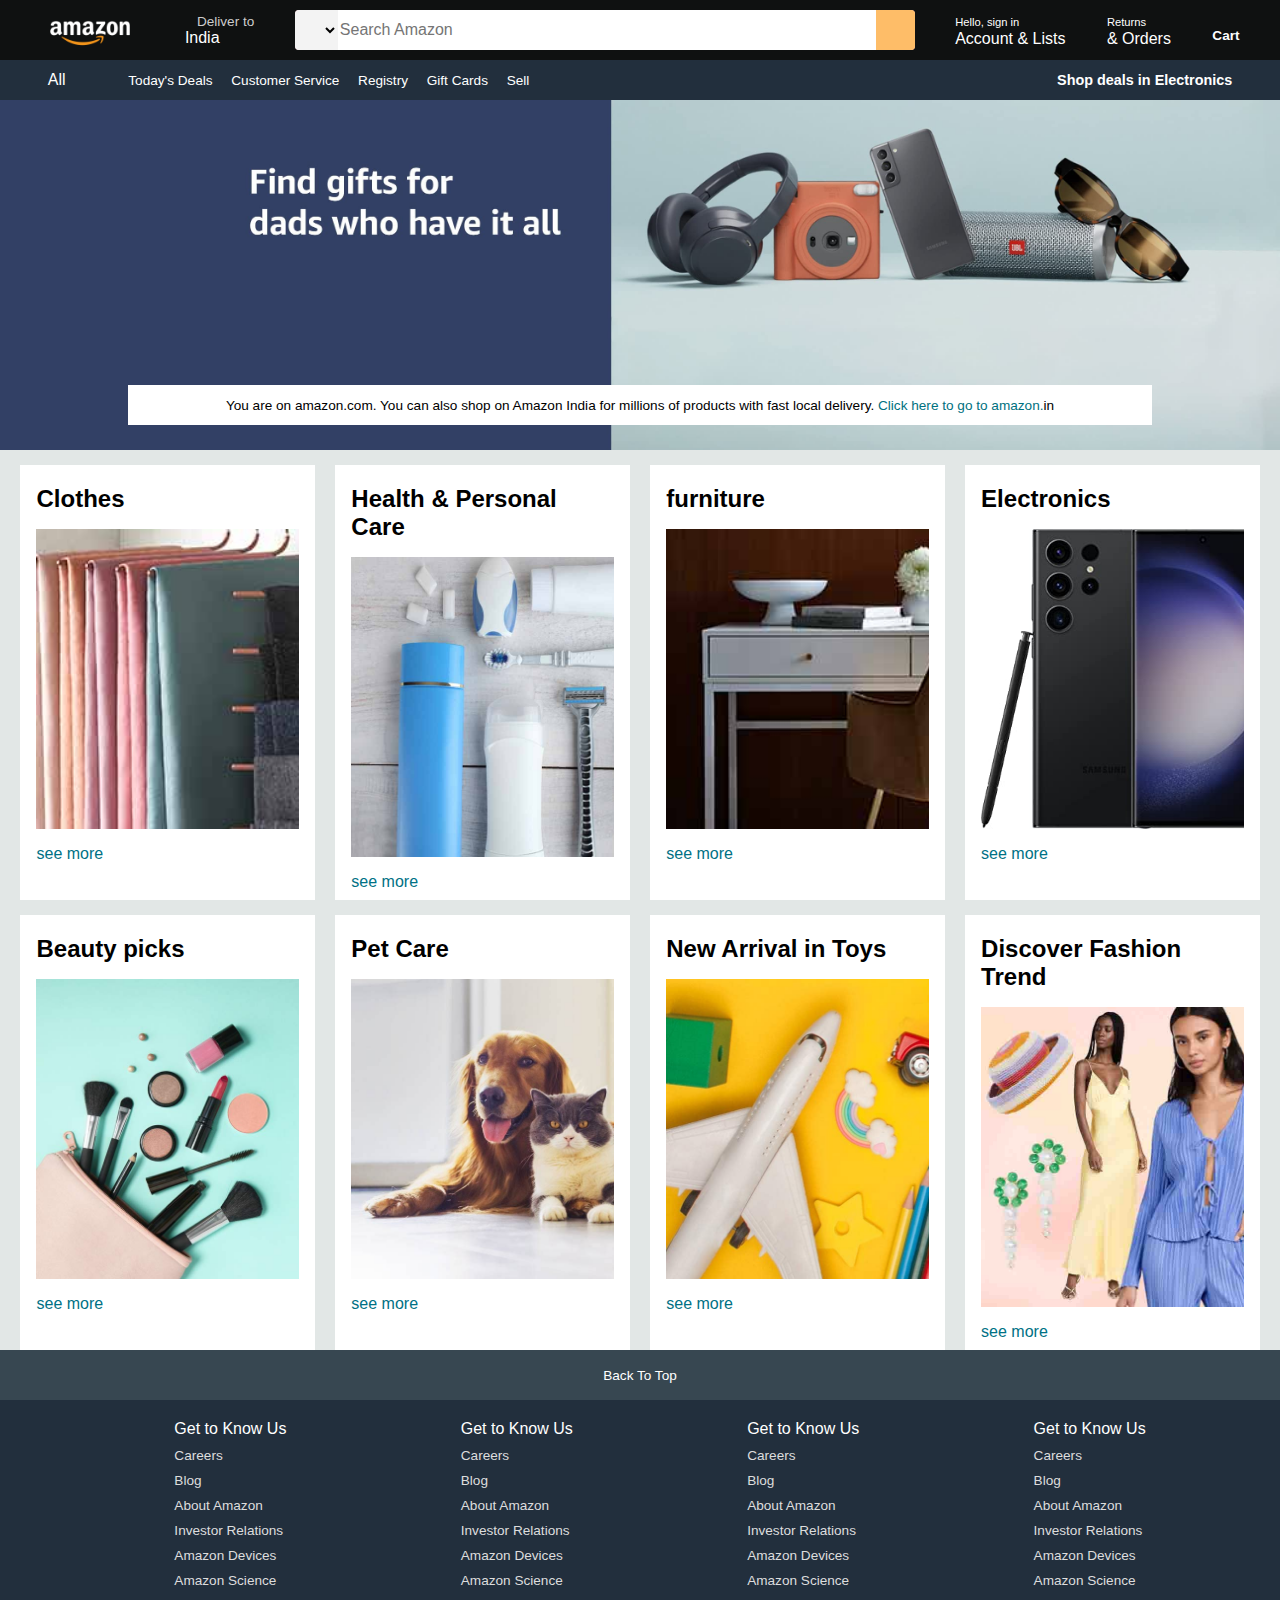
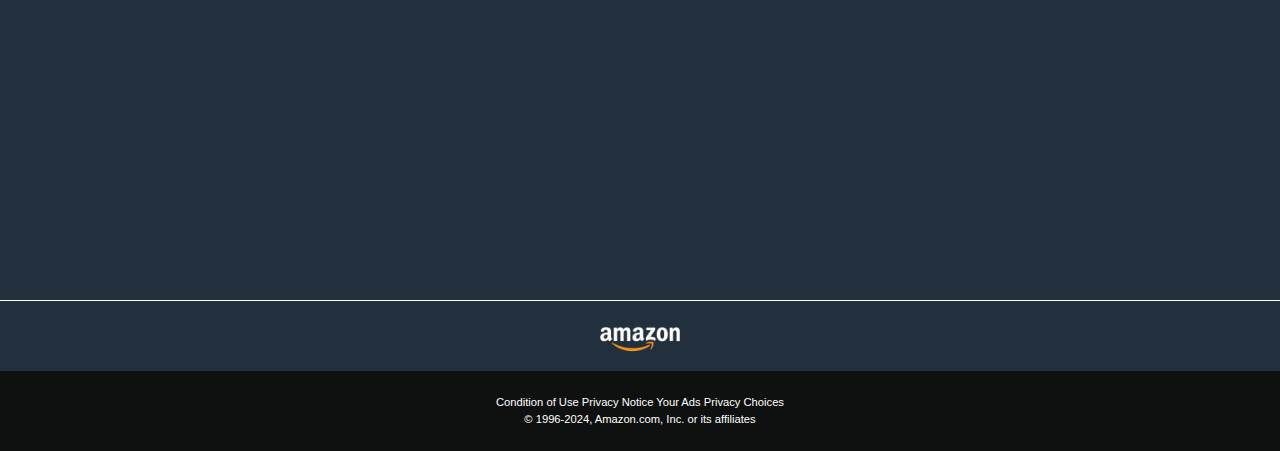
<file: Amazon/index.html>
<!DOCTYPE html>
<html lang="en">
<head>
    <meta charset="UTF-8">
    <meta name="viewport" content="width=device-width, initial-scale=1.0">
    <title>Amazone</title>
    <link rel="stylesheet" href="style.css">
    <link rel="stylesheet" href="https://cdnjs.cloudflare.com/ajax/libs/font-awesome/6.5.2/css/all.min.css" integrity="sha512-SnH5WK+bZxgPHs44uWIX+LLJAJ9/2PkPKZ5QiAj6Ta86w+fsb2TkcmfRyVX3pBnMFcV7oQPJkl9QevSCWr3W6A==" crossorigin="anonymous" referrerpolicy="no-referrer" />
</head>
<body>
    <header>
        <div class="navbar">
            <div class="nav-logo border">
                <div class="logo"></div>

            </div>
            <div class="nav-address border">
                <p class="add-first">Deliver to</p>
                <div class="add-icon">
                    <i class="fa-solid fa-location-dot"></i>
                    <p class="add-sec">India</p>
                </div>
            </div>
            <div class="nav-search">
                <select class="search-select">
                    <option>

                    </option>
                </select>
                <input placeholder="Search Amazon" class="search-input">
                <div class="search-icon">
                    <i class="fa-solid fa-magnifying-glass"></i>
                </div>
                </div>
                <div class="nav-signin border">
                    <p><span>Hello, sign in</span></p>
                    <p class="nav-second">Account & Lists</p>
                </div>
                <div class="nav-return border">
                    <p><span>Returns</span></p>
                    <p class="nav-second">& Orders</p>
                </div>
                <div class="nav-cart border">
                    <i class="fa-solid fa-cart-shopping"></i>
                    Cart
                </div>
            </div>
            <div class="panel">
                <div class="panel-all">
                    <i class="fa-solid fa-bars"></i>
                    All
                </div>
                <div class="panel-ops">
                    <p>Today's Deals</p>
                    <p>Customer Service</p>
                    <p>Registry</p>
                    <p>Gift Cards</p>
                    <p>Sell</p>
                    
                </div>   
                <div class="panel-deals">
                    Shop deals in Electronics
                </div>             
            </div>
        

    </header>
    <div class="hero-section">
        <div class="hero-msg">
            <p>You are on amazon.com. You can also shop on Amazon India for millions of products with fast local delivery. <a> Click here to go to amazon.</a>in</p>
        </div>
    </div>
    <div class="shop-section">
        <div class="box">
            <div class="box-content">
            <h2>Clothes</h2>
            <div class="box-img" style="background-image: url('box1_image.jpg');"></div>
                <p>see more</p>
            </div>
        </div>
            
    
        <div class="box">
            <div class="box-content">
                <h2>Health & Personal Care</h2>
                <div class="box-img" style="background-image: url('box2_image.jpg');"></div>
                    <p>see more</p>
                </div>
            </div>
        
        <div class="box">
            <div class="box-content">
                <h2>furniture</h2>
                <div class="box-img" style="background-image: url('box3_image.jpg');"></div>
                    <p>see more</p>
                </div>
            </div>
        
        <div class="box">
            <div class="box-content">
                <h2>Electronics</h2>
                <div class="box-img" style="background-image: url('box4_image.jpg');"></div>
                    <p>see more</p>
                </div>
            </div>
            <div class="box">
                <div class="box-content">
                <h2>Beauty picks</h2>
                <div class="box-img" style="background-image: url('box5_image.jpg');"></div>
                    <p>see more</p>
                </div>
            </div>
                
        
            <div class="box">
                <div class="box-content">
                    <h2>Pet Care</h2>
                    <div class="box-img" style="background-image: url('box6_image.jpg');"></div>
                        <p>see more</p>
                    </div>
                </div>
            
            <div class="box">
                <div class="box-content">
                    <h2>New Arrival in Toys</h2>
                    <div class="box-img" style="background-image: url('box7_image.jpg');"></div>
                        <p>see more</p>
                    </div>
                </div>
            
            <div class="box">
                <div class="box-content">
                    <h2>Discover Fashion Trend</h2>
                    <div class="box-img" style="background-image: url('box8_image.jpg');"></div>
                        <p>see more</p>
                    </div>
                </div>           
        </div>
        
        
    </div>

    <footer>
        <div class="foot-panel1">
            Back To Top
        </div>
        <div class="foot-panel2">
            <ul>
            <p>Get to Know Us</p>
            <a>Careers</a>
            <a>Blog</a>
            <a>About Amazon</a>
            <a>Investor Relations</a>
            <a>Amazon Devices</a>
            <a>Amazon Science</a>
            </ul>
            <ul>
                <p>Get to Know Us</p>
                <a>Careers</a>
                <a>Blog</a>
                <a>About Amazon</a>
                <a>Investor Relations</a>
                <a>Amazon Devices</a>
                <a>Amazon Science</a>
            </ul>
            <ul>
                    <p>Get to Know Us</p>
                    <a>Careers</a>
                    <a>Blog</a>
                    <a>About Amazon</a>
                    <a>Investor Relations</a>
                    <a>Amazon Devices</a>
                    <a>Amazon Science</a>
            </ul> 
            <ul>
                <p>Get to Know Us</p>
                <a>Careers</a>
                <a>Blog</a>
                <a>About Amazon</a>
                <a>Investor Relations</a>
                <a>Amazon Devices</a>
                <a>Amazon Science</a>
                </ul>           
        </div>
        <div class="foot-panel3">
            <div class="logo"></div>
        </div>

        <div class="foot-panel4">
            <div class="pages">
                <a>Condition of Use</a>
                <a>Privacy Notice</a>
                <a>Your Ads Privacy Choices</a>
            </div>
            <div class="copyright">
                © 1996-2024, Amazon.com, Inc. or its affiliates
            </div>
        </div>
    </footer>
</body>
</html>
</file>
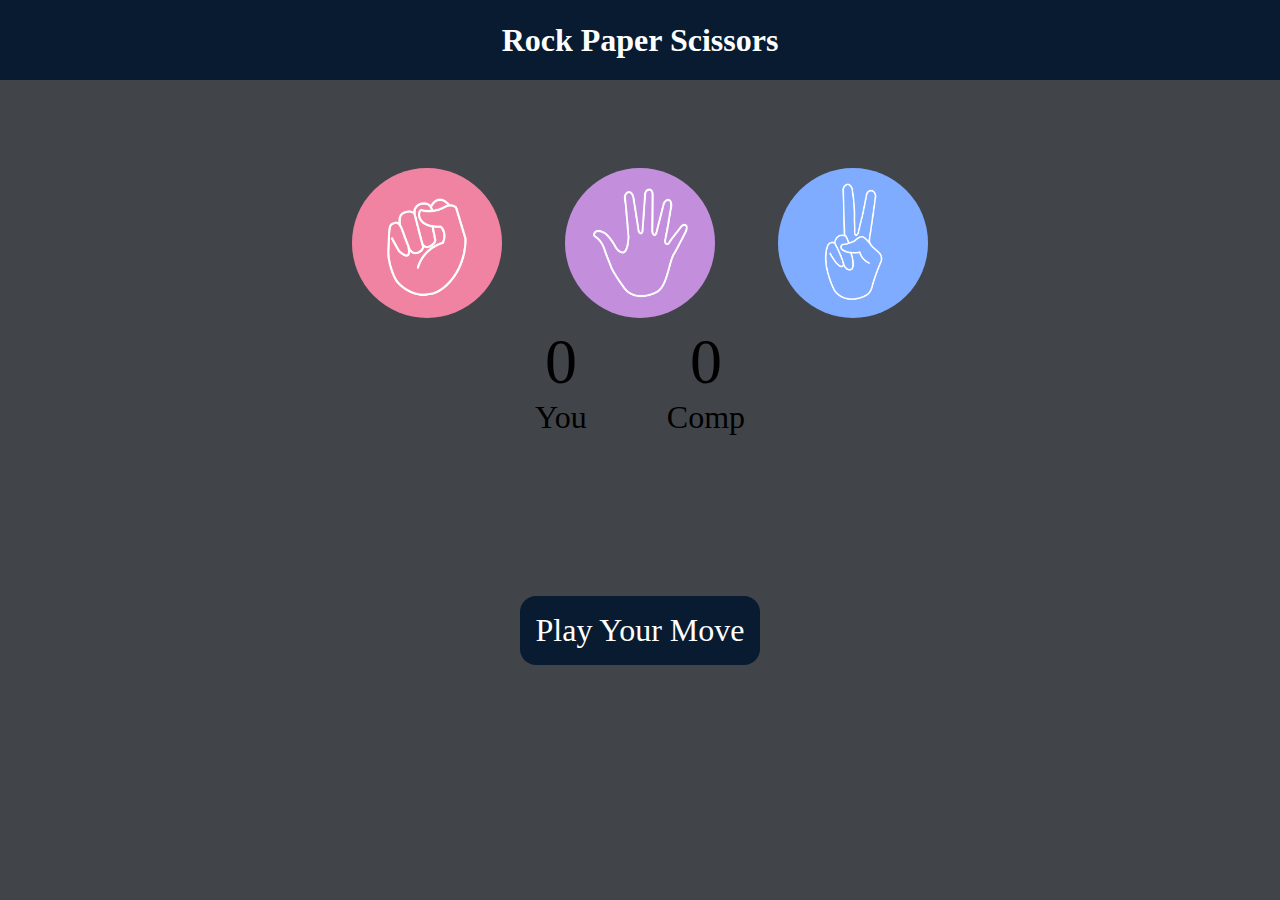
<file: rock paper scisor/index.html>
<!DOCTYPE html>
<html lang="en">
<head>
    <meta charset="UTF-8">
    <meta name="viewport" content="width=device-width, initial-scale=1.0">
    <title>Rock Paper Scissors</title>
    <link rel="stylesheet" href="style.css"/>
</head>
<body>
    <h1>Rock Paper Scissors</h1>
    <div class="choices">
        <div class="choice" id="rock">
            <img src="./image/rock.png">
        </div>
        <div class="choice" id="paper">
            <img src="./image/paper.png">
        </div>
        <div class="choice" id="scissors">
            <img src="./image/scissors.png">
        </div>
    </div>
    <div class="score-board">
        <div class="score">
            <p id="user-score">0</p>
            <p>You</p>
        </div>
        <div class="score">
            <p id="comp-score">0</p>
            <p>Comp</p>
        </div>
    </div>
    <div class="msg-container">
        <p id="msg">Play Your Move</p>
    </div>
    <script src="script.js"></script>
</body>
</html>
</file>
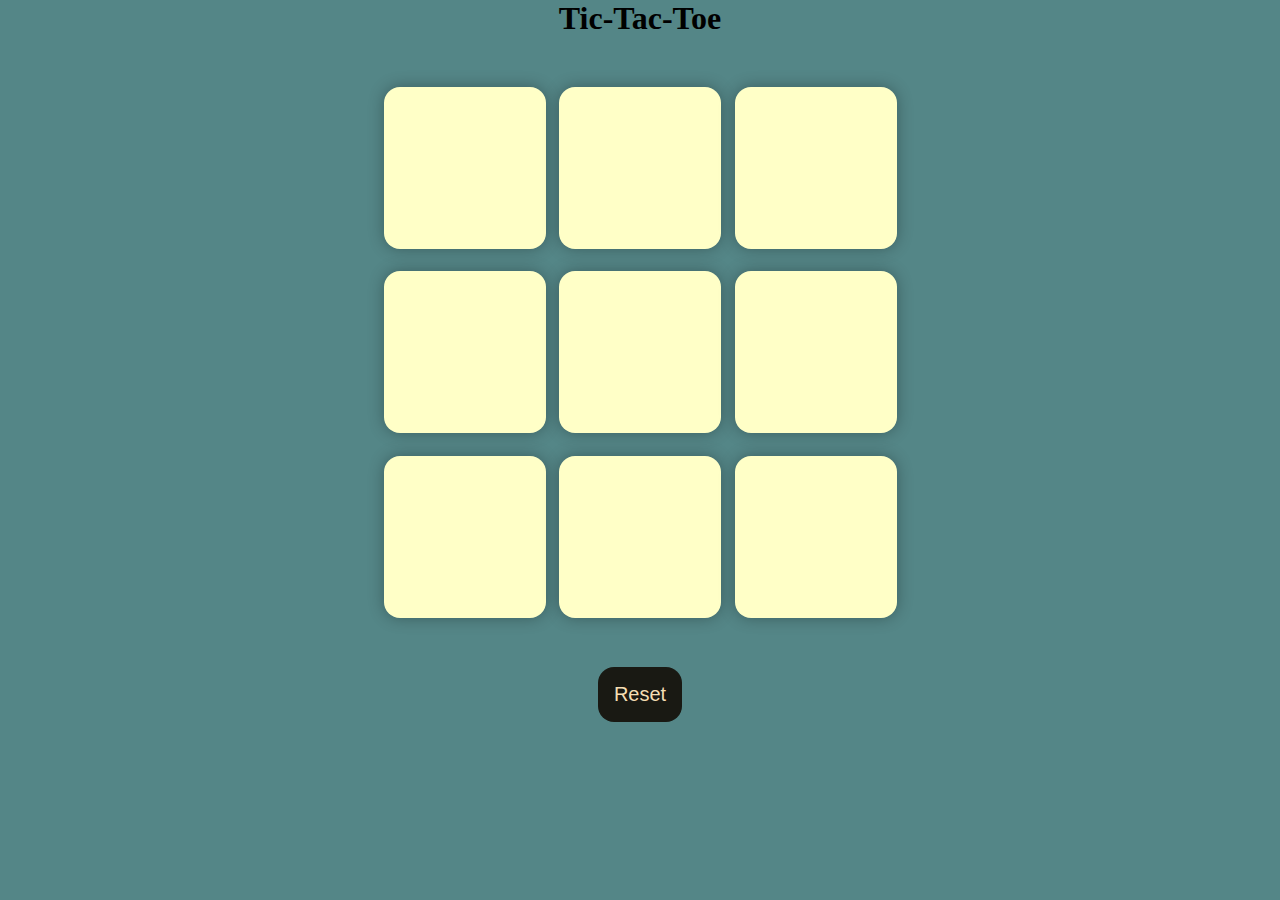
<file: tic-tac-toe/index.html>
<!DOCTYPE html>
<html lang="en">
<head>
    <meta charset="UTF-8">
    <meta name="viewport" content="width=device-width, initial-scale=1.0">
    <title>Tic-Tac-Toe Game</title>
    <link rel="stylesheet" href="style.css"/>
</head>
<body>
    <div class="msg-container hide">
        <p id="msg">Winner</p>
        <button id="new-btn">New Game</button>
    </div>
    <main>
        <h1>Tic-Tac-Toe</h1>
        <div class="container">
        <div class="game">
            <button class="box"></button>
            <button class="box"></button>
            <button class="box"></button>
            <button class="box"></button>
            <button class="box"></button>
            <button class="box"></button>
            <button class="box"></button>
            <button class="box"></button>
            <button class="box"></button>
        
        </div>
    </div>
    <button id="reset-btn">Reset</button>
    </main>
    <script src="script.js"></script>
</body>
</html>
</file>
<file: Amazon/style.css>
* {
    margin: 0;
    font-family: Arial;
    border: border-box;
}
.navbar {
    height: 60px;
    background-color: #0f1111;
    color: white;
    display: flex;
    align-items: center;
    justify-content: space-evenly;
}
.nav-logo {
    height: 50px;
    width: 100px;
}
.logo {
    background-image: url("amazon_logo.png");
    height: 50px;
    background-size: cover;
    width: 100%;
}
.border{
    border: 1.5px solid transparent;
}
.border:hover{
    border: solid white 1.5px;
}
/** box2 **/
.add-first{
    color: #cccccc;
    font-size: 0.85rem;
    margin-left: 15px;
}
.add-sec{
    font-size: 1rem;
    margin-left: 3px;
}
.add-icon{
    display: flex;
    align-items: center;
}

/**box3**/
.nav-search{
    display: flex;
    justify-content: space-evenly;
    background-color: pink;
    width: 620px;
    height: 40px;
    border-radius: 4px;
}
.search-select{
    background-color: #f3f3f3;
    width: 50px;
    text-align: center;
    border-top-left-radius: 4px;
    border-bottom-left-radius: 4px;
    border: none;
}
.search-input{
    width: 100%;
    font-size: 1rem;
    border: none;

}

.search-icon{
    width: 45px;
    display:flex;
    justify-content: center;
    align-items: center;
    font-size: 1.2rem;
    background-color: #febd68;
    border-top-right-radius: 4px;
    border-bottom-right-radius: 4px;
    color: #0f1111;
    
}
.nav-search:hover{
    border:2px solid orange;
}
/**box4**/
span{
    font-size: 0.7rem;
}
.nac-second{
    font-size: 0.85rem;
    font-weight: 700;
}

/**box6**/

.nav-cart i{
    font-size: 30px;
}
.nav-cart{

    font-size: .85rem;
    font-weight: 700;
}

/**panel**/

.panel{
    height: 40px;
    background-color: #222f3d;
    display: flex;
    color: white;
    align-items: center;
    justify-content: space-evenly;
}
.panel-ops p{
    display: inline;
    margin-left: 15px;
   
}
.panel-ops{
    width: 70%;
    font-size: 0.85rem;
}
.panel-deals{
    font-size: 0.9rem;
    font-weight: 700;
}

/**hero section**/
.hero-section{
    background-image: url("hero_image.jpg");
    background-size: cover;
    height: 350px;
    display: flex;
    justify-content: center;
    align-items: flex-end;
}
.hero-msg{
    background-color: white;
    color: black;
    display: flex;
    height: 40px;
    align-items: center;
    justify-content: center;
    font-size: 0.85rem;
    width: 80%;
    margin-bottom: 25px;
}

.hero-msg a{
    color: #007180;
}
/**shop section**/
.shop-section{
    display: flex;
    flex-wrap: wrap;
    justify-content: space-evenly;
    background-color: #e2e7e6;
}
.box{
    /*border: 2px solid black;*/
    height: 400px;
    width: 23%;
    background-color: white;
    padding: 20px 0px 15px;
    margin-top: 15px;

}
.box-img{
    height: 300px;
    background-size: cover;
    background-repeat: no-repeat;
    margin-top: 1rem;
    margin-bottom: 1rem;
}
.box-content{
    margin-left: 1rem;
    margin-right: 1rem;
}
.box-content p{
    color: #007185;
}

/*footer*/
.footer{
    margin-top: 15px;
}
.foot-panel1{
    background-color: #374751;
    color: white;
    height: 50px;
    display: flex;
    justify-content: center;
    align-items: center;
    font-size: 0.85rem;
}
.foot-panel2{
    background-color: #222f3d;
    color: white;
    height: 500px;
    display: flex;
    justify-content: space-evenly;
}
ul{
    margin-top: 20px;
}
ul a{
    display: block;
    font-size: 0.85rem;
    margin-top: 10px;
    color: #dddddd;
}
.foot-panel3{
    background-color: #222f3d;
    color: white;
    border-top: 0.5px solid white;
    height: 70px;
    display: flex;
    justify-content: center;
    align-items: center;
}
.logo {
    background-image: url("amazon_logo.png");
    height: 50px;
    background-size: cover;
    width: 100px;
}
.foot-panel4{
    background-color: #0f1111;
    color: white;
    height: 80px;
    font-size: 0.7rem;
    text-align: center;
}
.pages{
   
    padding-top: 25px;
}
.copyright{
    padding-top: 5px;

}
</file>
<file: rock paper scisor/style.css>
*{
    margin: 0;
    padding: 0;
    text-align: center;
}
body{
    background-color: #414549;
}
h1{
    background-color: #081b31;
    color: white;
    height: 5rem;
    line-height: 5rem;
}

.choice{
    height: 165px;
    width: 165px;
    border-radius: 50%;
    display: flex;
    justify-content: center;
    align-items: center;
}
.choice:hover{
    background-color: #081b31;
    cursor: pointer;
}
img{
    height: 150px;
    width: 150px;
    object-fit: cover;
    border-radius: 50%;
}
.choices{
    display: flex;
    justify-content: center;
    align-items: center;
    gap: 3rem;
    margin-top: 5rem;
}
.score-board{
    display: flex;
    justify-content: center;
    align-items: center;
    font-size: 2rem;
    gap: 5rem;
}

#user-score,
#comp-score{
    font-size: 4rem;
    
}

.msg-container{
    margin-top: 5rem;
    
}
#msg{
    background-color: #081b31;
    color: white;
    font-size: 2rem;
    margin-top: 5rem;
    display:inline-flex;
    padding: 1rem;
    border-radius: 1rem;
    white-space: wrap;
}
</file>
<file: tic-tac-toe/style.css>
* {
    margin: 0px;
    padding: 0px;
}
body{
    background-color: #548687;
    text-align: center;
}
.container{
    height: 70vh;
    display: flex;
    flex-wrap: wrap;
    justify-content: center;
    align-items: center;
}

.game{
    height: 60vmin;
    width: 60vmin;
    display: flex;
    flex-wrap: wrap;
    justify-content: center;
    align-items: center;
    gap: 1.5vmin;
}

.box{
    height: 18vmin;
    width: 18vmin;
    border-radius: 1rem;
    border: none;
    box-shadow: 0 0 1rem rgba(0,0,0,0.3);
    font-size: 8vmin;
    color:black;
    background-color: #ffffc7;
}

#reset-btn{
    padding: 1rem;
    font-size: 1.25rem;
    background-color: #191913;
    color: wheat;
    border-radius: 1rem;
    border: none;
}
#new-btn{
    padding: 1rem;
    font-size: 1.25rem;
    background-color: #191913;
    color: wheat;
    border-radius: 1rem;
    border: none;
}
#msg{
    color: wheat;
    font-size: 5vmin;
}

.msg-container{
    height: 80vmin;
    display: flex;
    flex-wrap: wrap;
    justify-content: center;
    align-items: center;
    flex-direction: column;
    gap: 4rem;
}
.hide{
    display: none;
}
</file>
